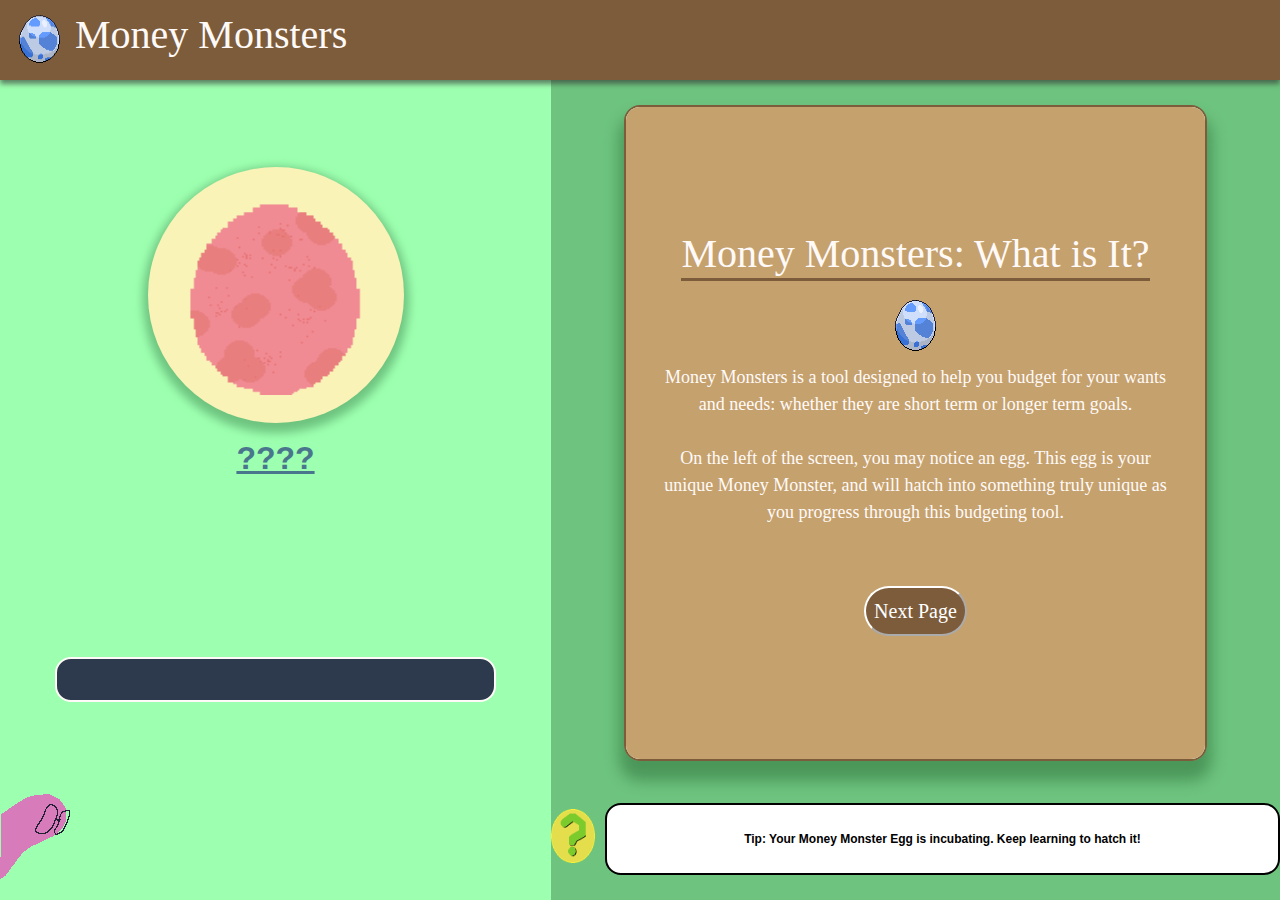
<file: index.html>
<!DOCTYPE html>
<html lang="en">
<head>
    <meta charset="UTF-8">
    <meta http-equiv="X-UA-Compatible" content="IE=edge">
    <script src="controller.js" defer></script>
    <meta name="viewport" content="width=device-width, initial-scale=1.0">
    <link rel="stylesheet" href="styles.css">
    <link rel="stylesheet" media="screen" href="https://fontlibrary.org//face/jellee-typeface" type="text/css"/>
    <link rel="stylesheet" href="https://cdn.jsdelivr.net/npm/bootstrap@4.0.0/dist/css/bootstrap.min.css" integrity="sha384-Gn5384xqQ1aoWXA+058RXPxPg6fy4IWvTNh0E263XmFcJlSAwiGgFAW/dAiS6JXm" crossorigin="anonymous">
    <title>Money Monsters</title>
    <link rel="icon" href="media\egg-logo-blue.png">

</head>
<body>
    
    <div class="content">
        <div class="header">
            <img src="media\egg-logo-blue.png" style = "border-radius: 10px;"class="logo">
            <h1>Money Monsters</h1>
        </div>
        <div class="left">
            <div class="egg">
                <img id="gifid" width="200" height="200" src="media/stillPink1.png" id="gif" />
                <br> </br>
                <!-- <button onclick="changeScr()">Change Image Button</button> -->
            </div>
            <p class="Julie">????</p>
            <p class="Julie-sub">You're done--see who you hatched!</p>
            <div class="progressbar">
                <div id="progressed"></div>
            </div>
            <div class="ghost">
                <img id="gifid" src="media\ghost-peep-no-loop.gif" />
            </div>
        
        </div>
        <div id="test" class="right">
            <iframe id="UI_box" src="landing-page.html" title="description"></iframe>
            <div id="carousel">
                <img src="media\tip.png"style = " border-radius: 10px;"class="tipmark">
                <div class="tip" style="display: flex;">Tip: Your Money Monster Egg is incubating. Keep learning to hatch it!</div>
                <div class="tip">Tip: Planning can be boring, but it makes future you much happier!</div>
                <div class="tip">Tip: Sometimes, you may spot a special, red Money Monster Egg. I wonder what's inside?</div>
                <div class="tip">Tip: Money Monsters makes planning for big purchases less monsterous!</div>
                <div class="tip">Tip: If things don't quite go to plan, that's okay! Just try, try again.</div>
                <div class="tip">Tip: Saving a little money now can let you buy more important things later!</div>
                <div class="tip">Tip: You may spot a pink little guy in the bottom left from time to time...he just likes to check in!</div>
            </div>
        </div>
    </div>
</body>
</html>
</file>
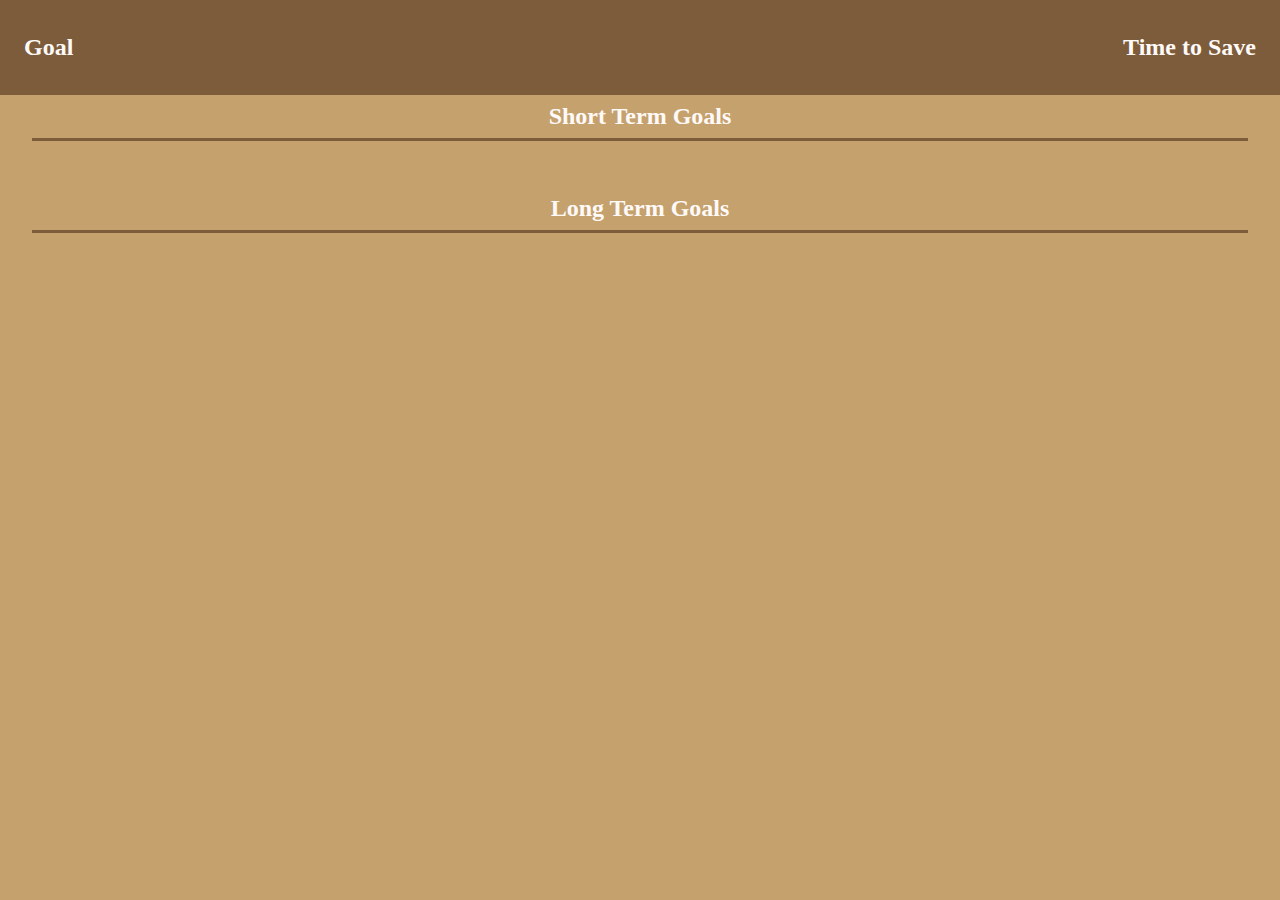
<file: calculator.html>
<!DOCTYPE html>
<html lang="en">
<head>
    <script src="calculator.js" defer></script>
    <meta charset="UTF-8">
    <meta http-equiv="X-UA-Compatible" content="IE=edge">
    <meta name="viewport" content="width=device-width, initial-scale=1.0">
    <link rel="stylesheet" media="screen" href="https://fontlibrary.org//face/jellee-typeface" type="text/css"/>
    <link rel="stylesheet" href="styles.css">
    <title>Document</title>
</head>
<body>
    <div id="calculated">
        <div class="top">
            <p>Goal</p>
            <p>Time to Save </p>
        </div>
        <div class="shortterm">
            <p class="title">Short Term Goals</p>
        </div>
        <div class="longterm">
            <p class="title">Long Term Goals</p>
        </div>
    </div>
</body>
</html>
</file>
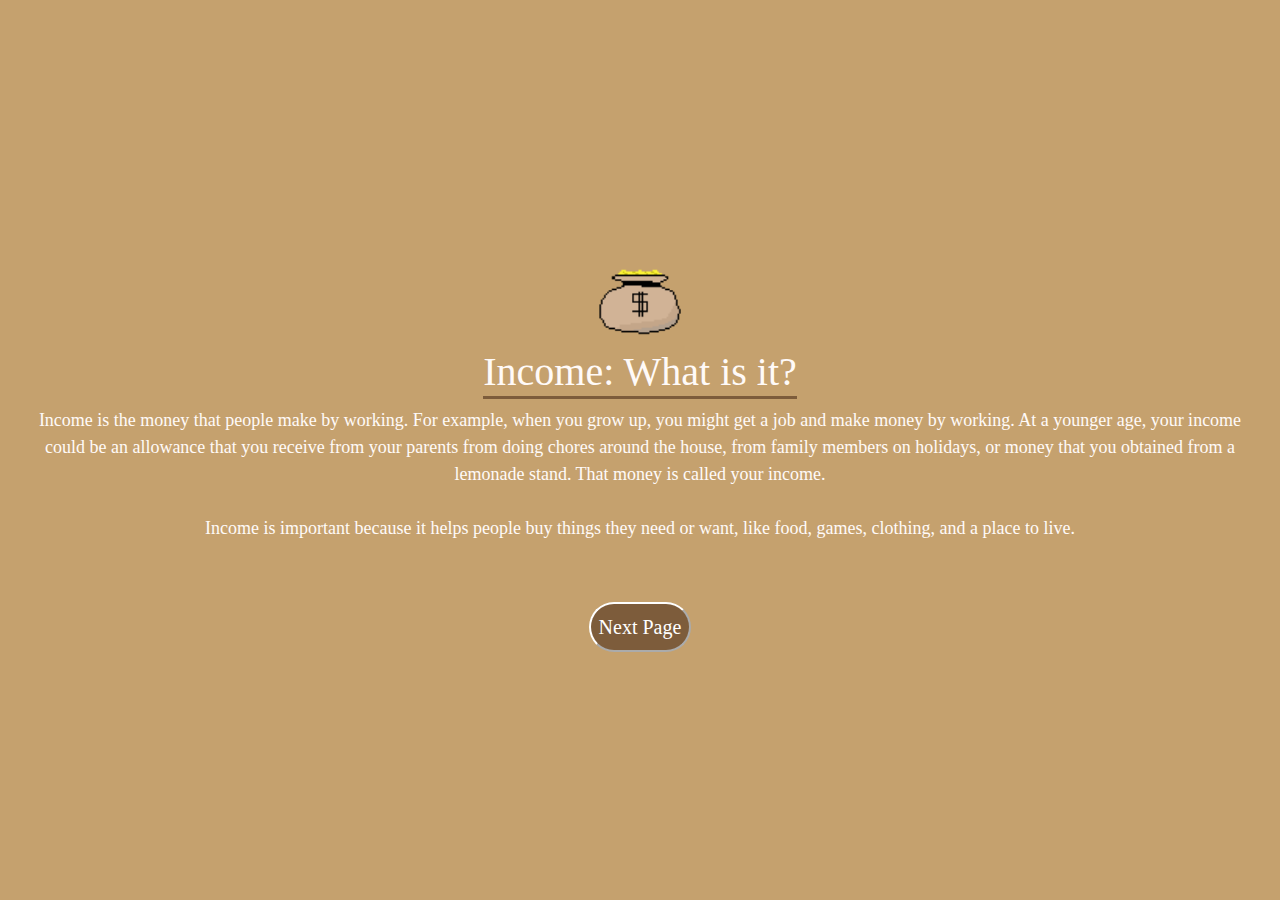
<file: income.html>
<!DOCTYPE html>
<html lang="en">
<head>
    <script src="income.js" defer></script>
    <meta charset="UTF-8">
    <meta http-equiv="X-UA-Compatible" content="IE=edge">
    <meta name="viewport" content="width=device-width, initial-scale=1.0">
    <link rel="stylesheet" media="screen" href="https://fontlibrary.org//face/jellee-typeface" type="text/css"/>
    <link rel="stylesheet" href="styles.css">
    <link rel="stylesheet" href="https://cdn.jsdelivr.net/npm/bootstrap@4.0.0/dist/css/bootstrap.min.css" integrity="sha384-Gn5384xqQ1aoWXA+058RXPxPg6fy4IWvTNh0E263XmFcJlSAwiGgFAW/dAiS6JXm" crossorigin="anonymous">
    <title>Income</title>
</head>
<body>
    <div class="curriculum">
        <div class="rightbox">
            <img id="gifid" width="100" height="100" src="media/moneybag.gif" id="gif" />
            <h1>Income: What is it?</h1>
            <p>Income is the money that people make by working. For example, when you grow up, 
               you might get a job and make money by working. At a younger age, your income could be an
               allowance that you receive from your parents from doing chores around the house, from family 
               members on holidays, or money that you obtained from a lemonade stand. That money is called your 
               income. <br><br>

            Income is important because it helps people buy things they need or want, like food, games, clothing,
               and a place to live. </p>
               <br><br>
               <div class="weekinc">
                <label>How much do you make per week?</label>
                <div class="dolladolla">
                    <div class="monay">$</div>
                    <input type="number" name="income" class="inc" id="inc">
                </div>
               </div>
               <button id="next">Next Page</button>
        </div>
    </div>
</body>
</html>
</file>
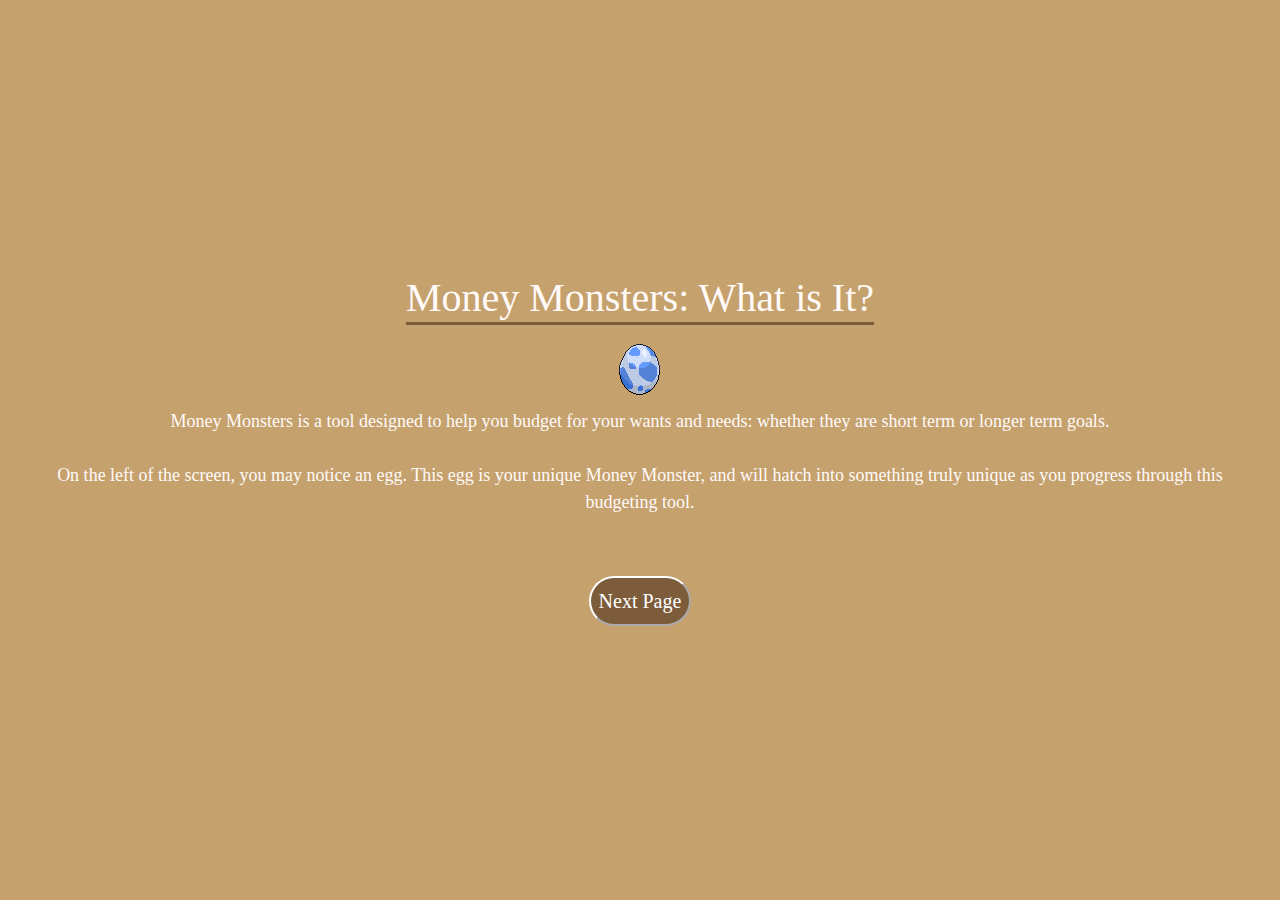
<file: landing-page.html>
<!DOCTYPE html>
<html lang="en">
<head>
    <meta charset="UTF-8">
    <meta http-equiv="X-UA-Compatible" content="IE=edge">
    <script src="landing-page.js" defer></script>
    <meta name="viewport" content="width=device-width, initial-scale=1.0">
    <link rel="stylesheet" href="styles.css">
    <link rel="stylesheet" media="screen" href="https://fontlibrary.org//face/jellee-typeface" type="text/css"/>
    <link rel="stylesheet" href="https://cdn.jsdelivr.net/npm/bootstrap@4.0.0/dist/css/bootstrap.min.css" integrity="sha384-Gn5384xqQ1aoWXA+058RXPxPg6fy4IWvTNh0E263XmFcJlSAwiGgFAW/dAiS6JXm" crossorigin="anonymous">
    <title>Document</title>
</head>
<body>
    <div class="curriculum">
        <div class="rightbox">
            <h1>Money Monsters: What is It?</h1>
            <img src="media/egg-logo.png"></img>
            <p>Money Monsters is a tool designed to help you budget for your wants and needs: whether they are short term or longer term goals.
                 <br><br>
            On the left of the screen, you may notice an egg. This egg is your unique Money Monster, and will hatch into something truly unique
            as you progress through this budgeting tool. </p>
               <br><br>
               <button id="next" onclick="update();">Next Page</button>
            </div>
               
        </div>
</body>
</html>
</file>
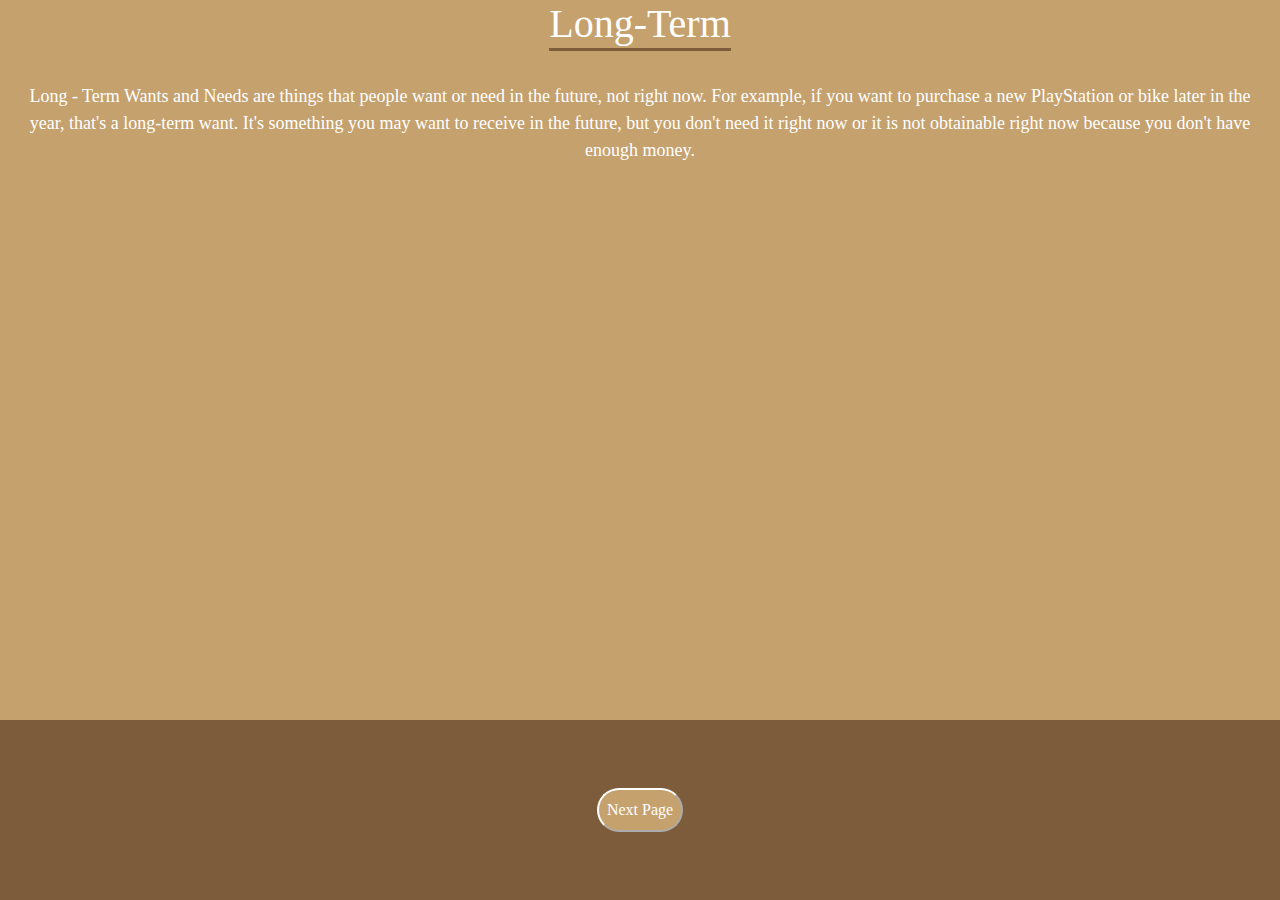
<file: long-term.html>
<!DOCTYPE html>
<html lang="en">
<head>
    <meta charset="UTF-8">
    <meta http-equiv="X-UA-Compatible" content="IE=edge">
    <script src="long-term.js" defer></script>
    <meta name="viewport" content="width=device-width, initial-scale=1.0">
    <link rel="stylesheet" href="styles.css">
    <link rel="stylesheet" media="screen" href="https://fontlibrary.org//face/jellee-typeface" type="text/css"/>
    <link rel="stylesheet" href="https://cdn.jsdelivr.net/npm/bootstrap@4.0.0/dist/css/bootstrap.min.css" integrity="sha384-Gn5384xqQ1aoWXA+058RXPxPg6fy4IWvTNh0E263XmFcJlSAwiGgFAW/dAiS6JXm" crossorigin="anonymous">
    <title>Document</title>
</head>
<body>
    <div class="background">
        <div class="up">
            <div class="less">
                <h1>Long-Term</h1>
                <p id="change" class="shorttext">
                    Long - Term Wants and Needs are things that people want or need in the future, not right now. 

                    For example, if you want to purchase a new PlayStation or bike later in the year, that's a long-term want. 
                    It's something you may want to receive in the future, but you don't need it right now or it is not obtainable 
                    right now because you don't have enough money. 
                </p>
            </div>
            <table class="table table-hover table-padding caption-top" id="invis">
                <thead class="table-dark sticky-top">
                    <tr>
                        <th scope="col">Long Term Want</th>
                        <th scope="col">Price</th>
                    </tr>
                </thead>
                <tbody id="tableID"></tbody>
            </table>
        </div>
        <div class="down">

            <form id="form" class="invis">
                <label for="fname">Long Term Want:</label><br>
                <input type="text" id="sterm" name="sterm"><br>
                <label for="lname">Price:</label><br>
                <input type="number" id="samount" name="samount" class="money">
            </form> 
            <div id="buttons">
                <button onclick="buttonClick();" class="add invis">
                    Add Long Term Want
                </button>
                <button onclick="update();" class="add invis">
                    All Done
                </button>
                <button id="hmmm">Next Page</button>
            </div>
        </div>
    </div>
</body>
</html>
</file>
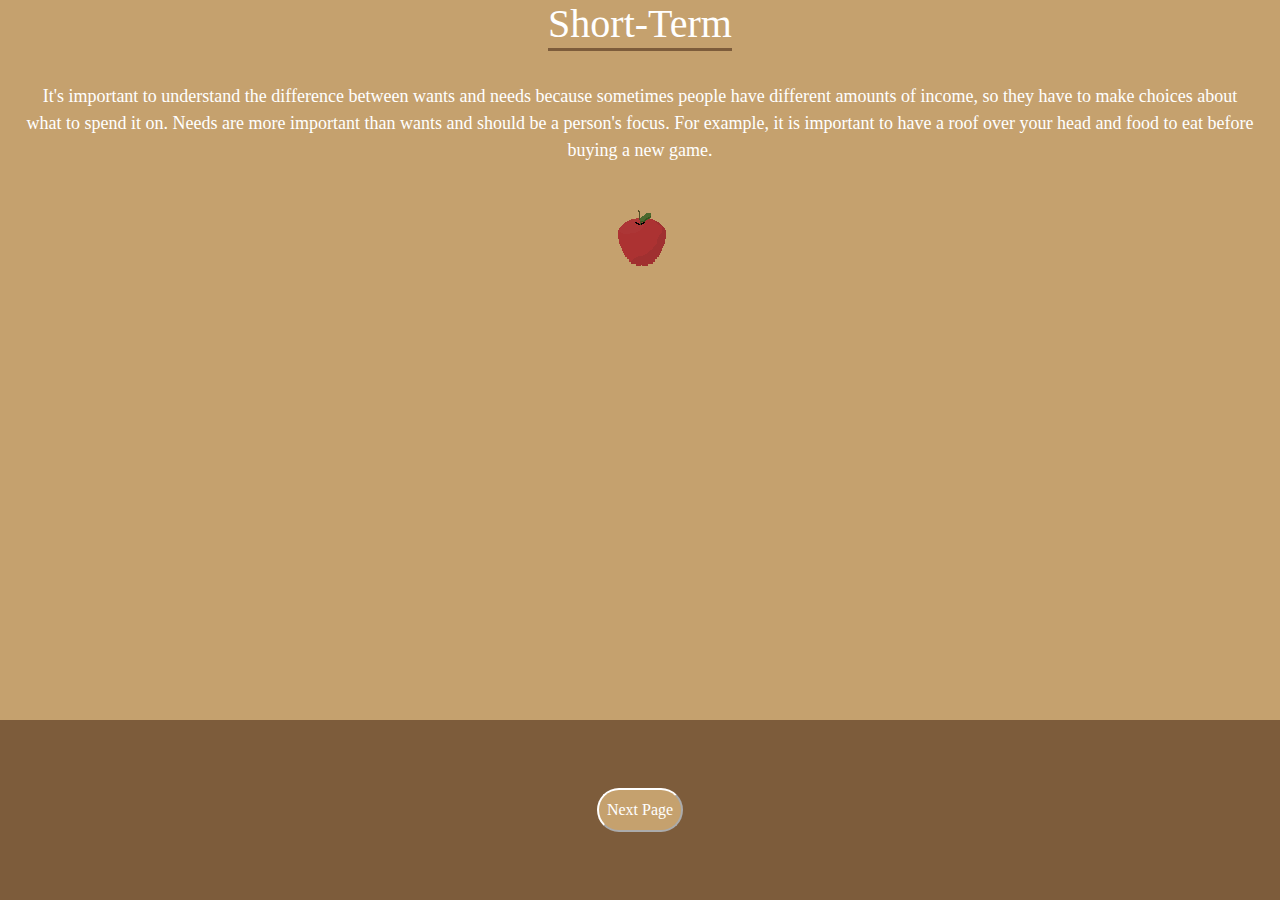
<file: short-term.html>
<!DOCTYPE html>
<html lang="en">
<head>
    <meta charset="UTF-8">
    <meta http-equiv="X-UA-Compatible" content="IE=edge">
    <script src="short-term.js" defer></script>
    <meta name="viewport" content="width=device-width, initial-scale=1.0">
    <link rel="stylesheet" href="styles.css">
    <link rel="stylesheet" href="https://cdn.jsdelivr.net/npm/bootstrap@4.0.0/dist/css/bootstrap.min.css" integrity="sha384-Gn5384xqQ1aoWXA+058RXPxPg6fy4IWvTNh0E263XmFcJlSAwiGgFAW/dAiS6JXm" crossorigin="anonymous">
    <link rel="stylesheet" media="screen" href="https://fontlibrary.org//face/jellee-typeface" type="text/css"/>
    <title>Document</title>
</head>
<body>
    <div class="background">
        <div class="up">
            <div class="less">
                <h1>Short-Term</h1>
                <p id="change" class="shorttext">
                    It's important to understand the difference between wants and needs because sometimes people have different amounts of income, 
                    so they have to make choices about what to spend it on. Needs are more important than wants and should be a person's focus. 
                    For example, it is important to have a roof over your head and food to eat before buying a new game.
                </p>
                <img src="media/short-term.png"></img>
            </div>
            <table class="table table-hover table-padding caption-top" id="invis">
                <thead class="table-dark sticky-top">
                    <tr>
                        <th scope="col">Short Term Want</th>
                        <th scope="col">Price</th>
                    </tr>
                </thead>
                <tbody id="tableID"></tbody>
            </table>
        </div>
        <div class="down">

            <form id="form" class="invis">
                <label for="fname">Short Term Want:</label><br>
                <input type="text" id="sterm" name="sterm"><br>
                <label for="lname">Price:</label><br>
                <input type="number" id="samount" name="samount" class="money">
            </form> 
            <div id="buttons">
                <button onclick="buttonClick();" class="add invis">
                    Add Short Term Want
                </button>
                <button onclick="update();" class="add invis">
                    All Done
                </button>
                <button id="hmmm">Next Page</button>
            </div>
        </div>
    </div>
</body>
</html>
</file>
<file: styles.css>
.content{
    display: grid;
    grid-template-columns: 1fr 1fr;
    grid-template-rows: 1fr 30fr;
    height: 100vh;
    font-size: 32px;
    color:#4a768d;
    font-weight: bold;
}

/* Style the header */
.header {
grid-column: 1 / 3;
background-color: #7D5C3B; 
box-shadow: 0px 4px 5px rgba(48, 48, 48, 0.6);
color: #fffaf8; 
padding: 5px; 
display: flex; 
align-items: center;
/* border-bottom: 3px solid #6d6d6d; */
position:relative; 
z-index:10;
font-family: 'JelleeBold';
font-style: normal;
}


/* Style the logo */
.logo {
  width: 50px; 
  height: 70px; 
  margin-right: 10px; 
  margin-left: 10px;
}

.left{
    display: flex;
    flex-direction: column;
    align-items: center;
    /* justify-content: space-evenly; */
    background-color: #9dffb0;
    box-shadow: 10px 10px 10px;
    padding-top: 32px;
}

button:hover{
    cursor: pointer;
    box-shadow: 0px 4px 5px rgba(57, 57, 57, 0.6);
    transform: scale(1.1);
}

.up{
    display: flex;
    flex-direction: row;
    justify-content: center;
    align-items: flex-start;
    background-color: #c5a16e;
    height: 65vh;
    overflow: auto;
    font-family: 'JelleeBold';
    font-weight: lighter;
    font-style: normal;
}

.down{
    display: flex;
    align-items: center;
    justify-content: space-evenly;
    background-color: #7D5C3B;
    height: 35vh;
    padding: 16px;
    gap: 16px;
    font-family: 'JelleeBold';
    font-weight: lighter;
    font-style: normal;
}

.right{
    background-color: #6ec47f;
    display: flex;
    flex-direction: column;
    justify-content: space-evenly;
    align-items: center;
}

iframe { 
    width: 80%;
    height: 80%;
    border: 2px solid #7D5C3B;
    border-radius: 16px;
    box-shadow: 0px 15px 15px 5px #4b975a;
    
}


.egg{
    height: 20vw;
    width: 20vw;
    border-radius: 50%;
    margin-top: 10%;
    background-color: #f9f3b7;
    display:flex;
    justify-content: center;
    align-items: center;
    box-shadow: 0px 5px 10px 5px #6ec47f;
    transition: transform 0.1s;
    margin-bottom: 2%;
    
}

.egg:hover {
    cursor: pointer;
    filter: brightness(85%)
    
}

.egg:active {
  transform: scale(.95);
  box-shadow: 0px 5px 10px 2px #6ec47f;;
}

.progressbar{
    height: 5vh;
    width: 80%;
    background-color: #2d394d;
    border: 2px solid #fffaf8;
    border-radius: 16px;
}

#increase { 
    padding: 16px;
    border: 2px solid #81f1f7;
    border-radius: 20%;
}

.Julie {
    text-decoration: underline;
    margin-bottom: 15vh;
}

.Julie-sub {
  font-size: 50%;
  visibility: hidden;
}

#progressed{
    display: flex;
    align-items: center;
    justify-content: right;
    position: relative;
    overflow: hidden;
    height: 100%;
    width: 70%;
    background-color: #8ec4f7;
    border-radius: 14px;
    padding-right: 8px;
    font-size: 20px;
    font-weight: bold;
    color:#fffaf8;
    text-decoration: none;

}
  
#progressed:before {
content: "";
position: absolute;
top: 0;
left: -300%;
width: 300%;
height: 100%;
background: linear-gradient(90deg, rgba(255, 255, 255, 0) 0%, #eff0f0 50%, rgba(255, 255, 255, 0) 100%);
animation: shimmer 2s ease-in-out infinite;
background-clip: content-box;
}

.add {
    padding: 12px 8px;
    border-radius: 12px;
    background-color: #9dffb0;
    background-color: #c5a16e;
    color: white;
    font-weight: bold;
    font-size: 18px;
    border: 1px solid #7D5C3B;
    transform: scale(1);
  transition: transform 0.2s;
}

#buttons {
    display: flex;
    gap: 16px;
}


.whitetext{
    color: #fffaf8;
}

  @keyframes shimmer {
    from {
      transform: translateX(-25%);
    }
    to {
      transform: translateX(200%);
    }
  }

  #calculated{
    display: flex;
    flex-direction: column;
    height: 100%;
    width: 100%;
  }

  body{
    margin: 0;
    font-family: 'JelleeBold';
    font-weight: normal;
    font-style: normal;
    background-color: #c5a16e;
  }

  .top{
    display: flex;
    justify-content: space-between;
    background-color: #7D5C3B;
    padding: 10px 24px;
    font-size: 24px;
    color: #fffaf8;
    font-weight: bold;
    text-align: center;
  }

  .shortterm, .longterm{
    /* border: 1px solid red; */
    display: grid;
    grid-template-columns: 1fr 1fr;
    grid-template-rows: 1fr 0.5fr 0.5fr;
    align-items: left;
    padding: 0px 32px;
    color: #fffaf8;
    font-size: 20px;
  }
  .shortterm  p:hover {
    cursor: pointer;
  }
  .title{
    grid-column: 1 / 3;
    text-align: center;
    font-size: 24px;
    font-weight: bold;
    padding: 8px 10px;
    border-bottom:3px solid #7D5C3B;
    margin: 0;
  }
  .time{
    margin-left: auto;
  }

  label {
    color: #fffaf8;
  }

  th {
    background-color: #7D5C3B;
    border: 0;
  }

  .tip{
    display: none;
    align-items: center;
    justify-content: center;
    margin-top: 16px;
    height: 8vh;
    width: 75vh;
    background-color: white;
    /* background-image: linear-gradient(to right, #2d394d, #98FB98 400px, #2d394d 800px);
  background-size: 800px 100%;
  background-position: 50% 100%;
  background-repeat: no-repeat; */
    border: 2px solid black;
    border-radius: 16px;
    font-size: 0.75rem;
    color: black;
}

  #carousel {
    display: flex;
  }

  .tipmark{
    align-items: left;
    margin-top: 22px;
    height: 6vh;
    width: 6vh;
    padding-right: 10px;
}
  
input {
    background-color: #c5a16e;
    border: 1px solid white;
    color: rgb(0, 0, 0);
}

.curriculum{
    display: grid;
    /*grid-template-columns: 1fr 1fr;*/
    grid-template-rows: 1fr 30fr;
    height: 100vh;
    font-size: 20px;
    color:#4a768d;
    font-weight: bold;
}

.rightbox{
    display: flex;
    flex-direction: column;
    justify-content: center;
    align-items: center;
    background-color: #c5a16e;
    height: 100vh;
    overflow: auto;
    font-family: 'JelleeBold';
    font-weight: lighter;
    font-style: normal;
    color: #fffaf8;
    padding: 32px;
    text-align: center;
}

.rightbox p {
    margin-bottom: 0;
    font-size: 18px;
}

.weekinc{
    display: none;
    flex-direction: row;
    gap: 16px;
    margin-bottom: 32px;
}

.inc {
    height:80%;
    width: 20vw;
    background-color: #7D5C3B;
    color: white;
    border-color: white;
    border-left: none;
}
.dolladolla{
    display: flex;
}
.monay{
    height: 80%;
    width: 5vw;
    background-color: #7D5C3B;
    border: 1px solid white;
    border-right: none;
    text-align: center;
}

input:focus {
    outline: none;
}

button:focus{
    outline: none;
    border: 0;
}

h1 {
    border-bottom: 3px solid #7D5C3B;
}

#next {
    background-color: #7D5C3B;
    border-radius: 32px;
    border-color: white;
    color: white;
    padding: 8px;
    margin-top: 0px;
}

.up p{
    color: white;
    font-size: 18px;
    text-align: center;
    padding: 24px;
}

.less{
    height: 100%;
    width: 100%;
    display: flex;
    flex-direction: column  ;
    align-items: center;
    color: white;
}


.invis, #invis {
    display: none;
}

#hmmm {
    background-color: #c5a16e;
    border-radius: 32px;
    border-color: white;
    color: white;
    padding: 8px;
    margin-top: 0px;
}

.ghost {
  position: absolute;
  left: -2.5%;
  bottom: 0%; 
}

::-webkit-scrollbar {
  width: 10px;
  background-color: #e2d4c0;
}

::-webkit-scrollbar-thumb {
  background-color: #5f442a;
  border-radius: 10px;
}
</file>
